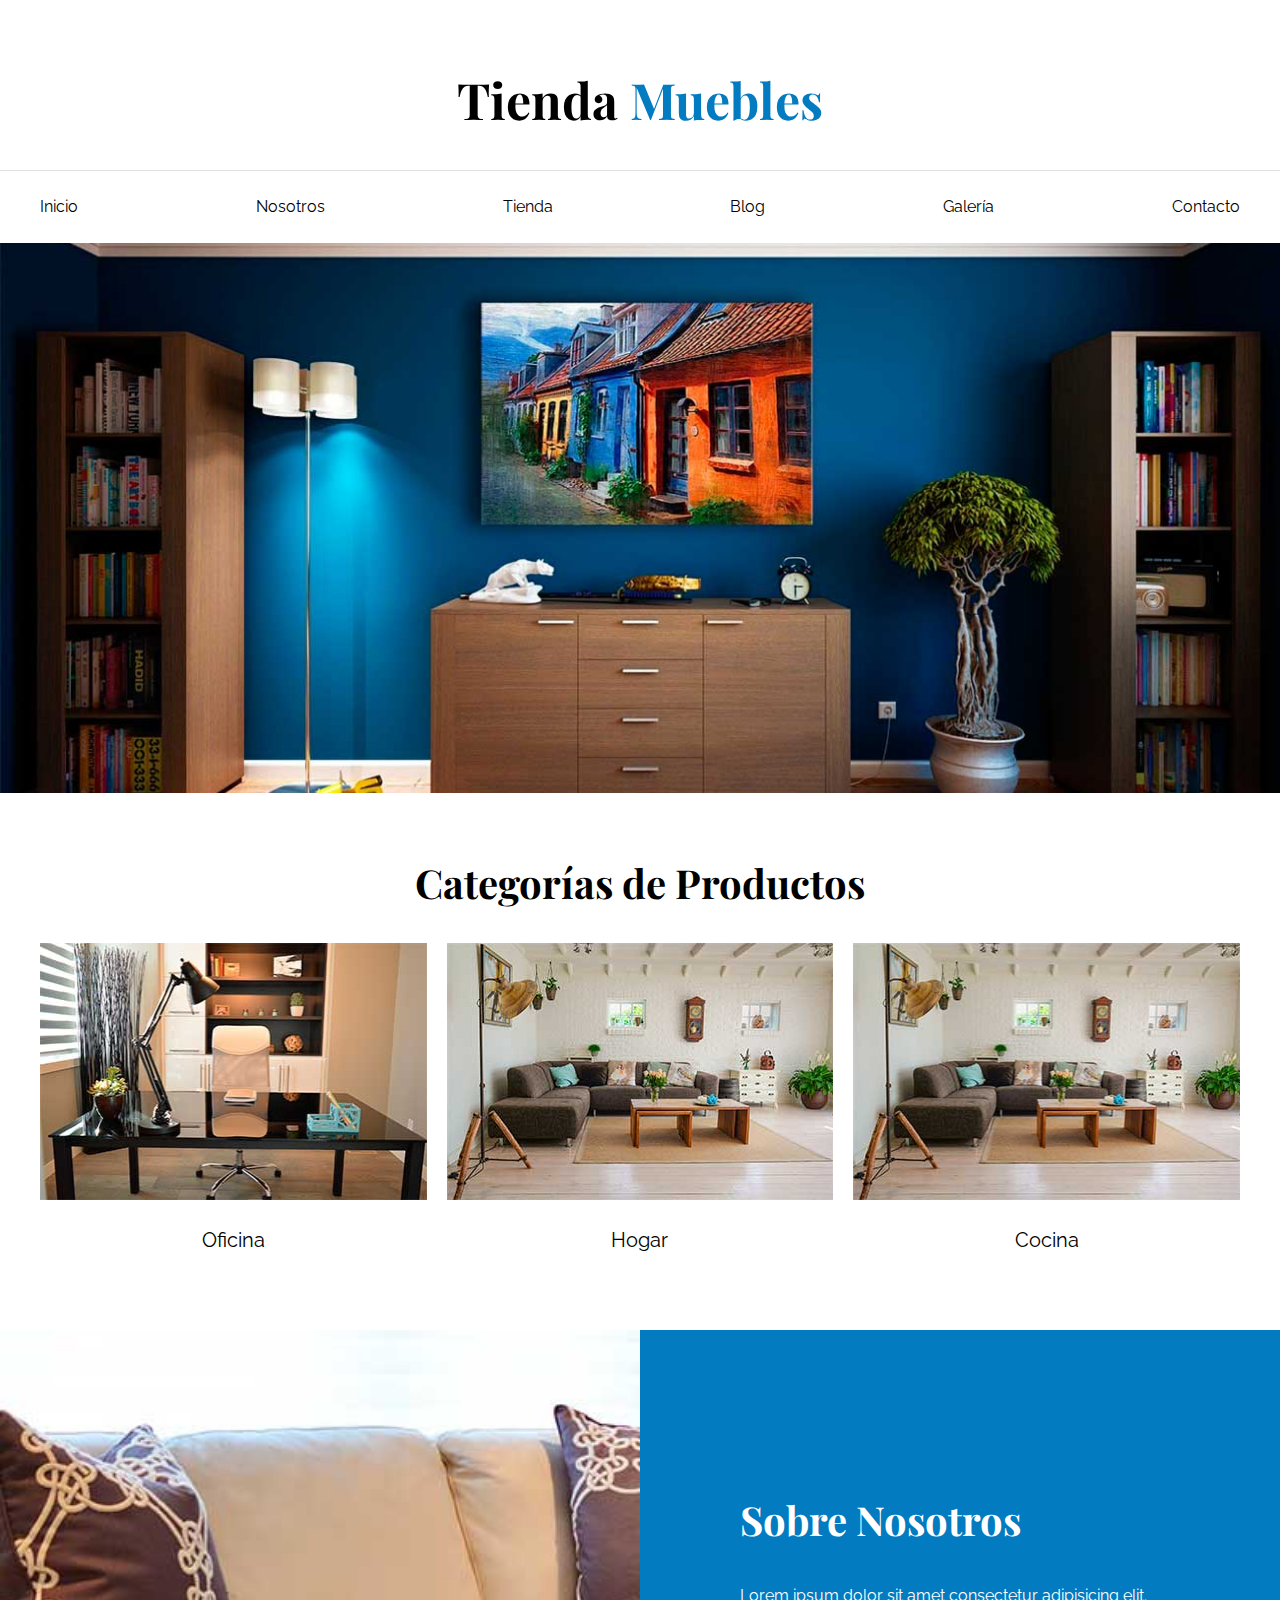
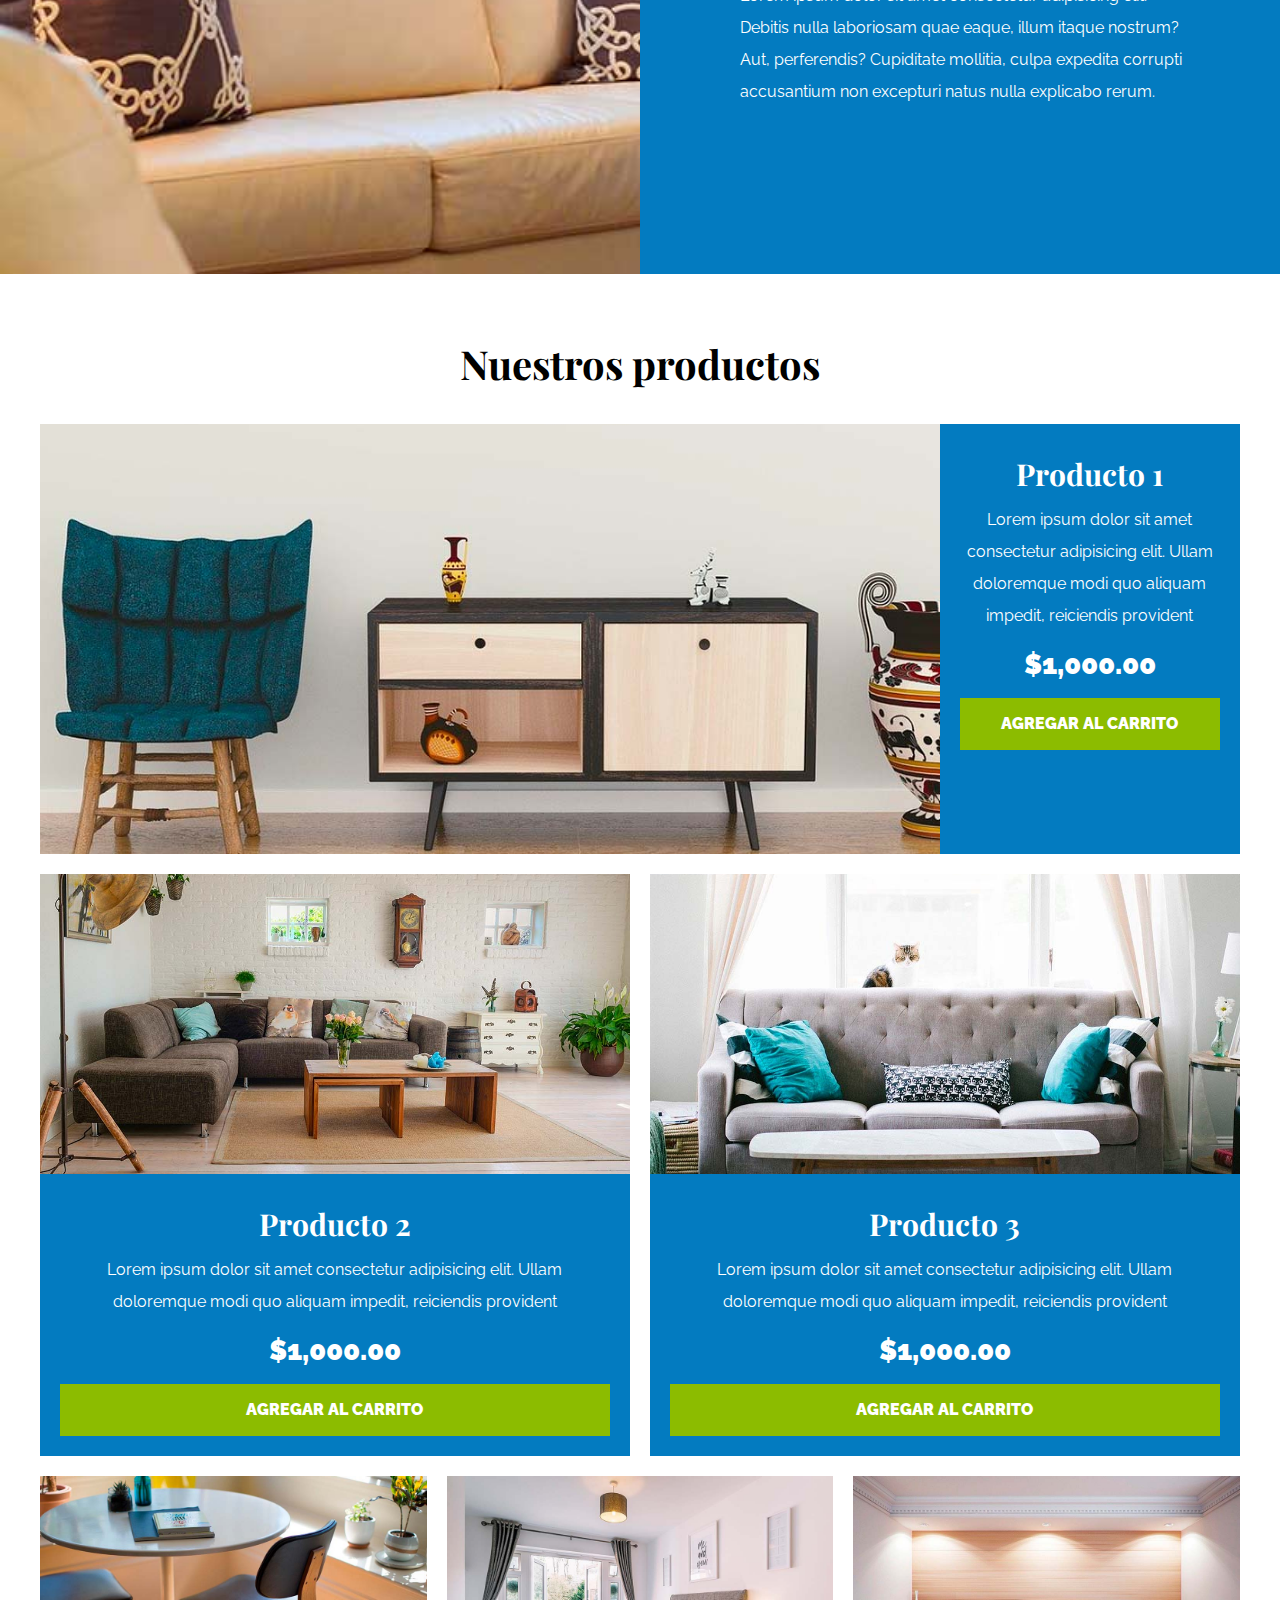
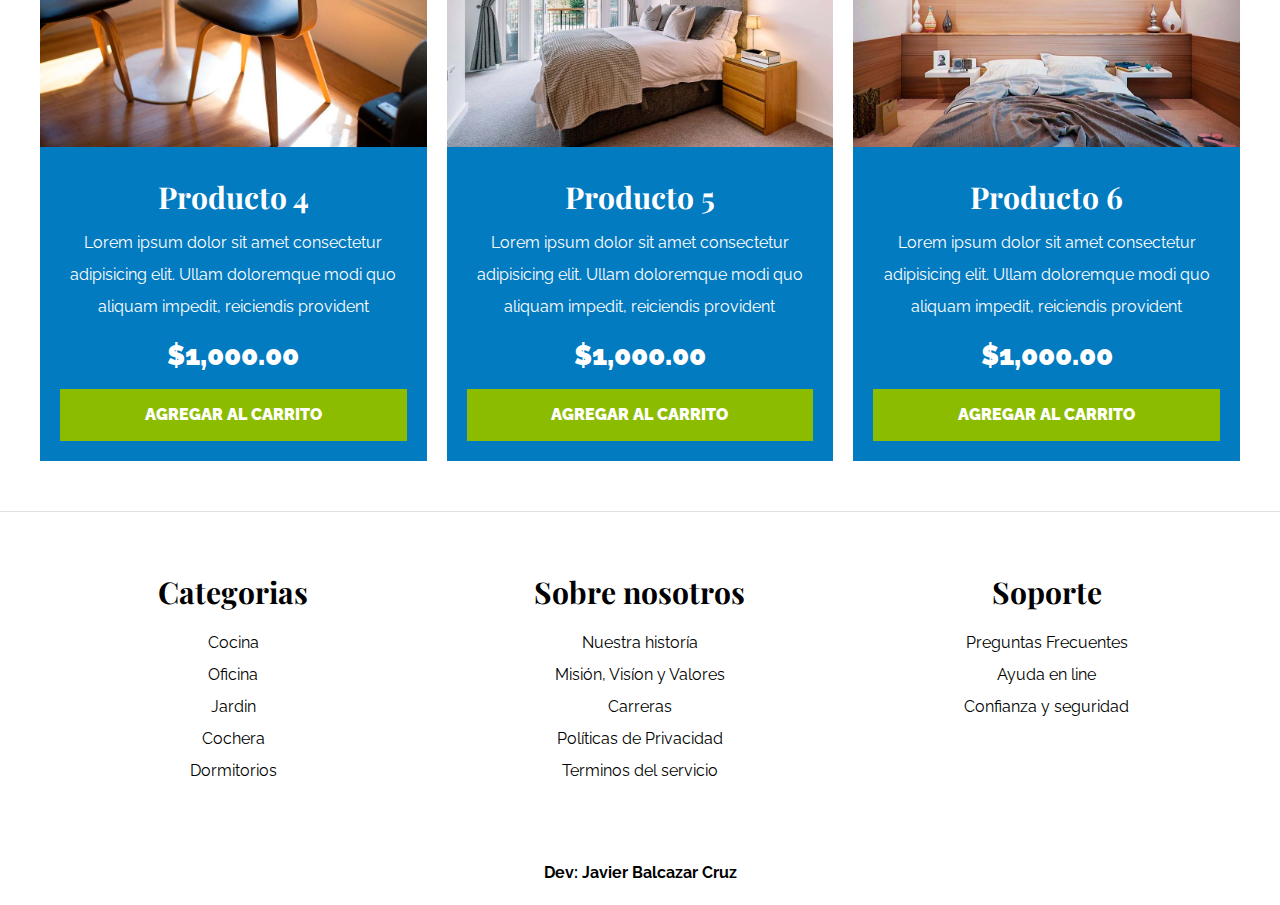
<file: index.html>
<!DOCTYPE html>
<html lang="en">
  <head>
    <meta charset="UTF-8" />
    <meta http-equiv="X-UA-Compatible" content="IE=edge" />
    <meta name="viewport" content="width=device-width, initial-scale=1.0" />
    <title>Tienda de muebles</title>
    <link rel="stylesheet" href="css/normalize.css" />
    <link rel="preconnect" href="https://fonts.googleapis.com">
    <link rel="preconnect" href="https://fonts.gstatic.com" crossorigin>
    <link href="https://fonts.googleapis.com/css2?family=Playfair+Display:wght@700&family=Raleway:wght@400;700;900&display=swap" rel="stylesheet">
    <link rel="stylesheet" href="css/app.css" />
  </head>
  <body>
    <header>
      <h1 class="nombre-sitio">Tienda <span>Muebles</span></h1>
    </header>
    <div class="contenedor-navegacion">
      <nav class="nav-principal contenedor">
        <a href="index.html">Inicio</a>
        <a href="nosotros.html">Nosotros</a>
        <a href="tienda.html">Tienda</a>
        <a href="blog.html">Blog</a>
        <a href="galeria.html">Galería</a>
        <a href="contacto.html">Contacto</a>
      </nav>
    </div>

    <div class="hero"></div>

    <section class="contenedor categorias">
      <h2>Categorías de<span> Productos</span></h2>
      <div class="listado-categorias">
        <div class="categoria">
          <img src="img/categoria1.jpg" alt="Imagen Oficina" />
          <a href="#">Oficina</a>
        </div>
        <div class="categoria">
          <img src="img/categoria2.jpg" alt="Imagen Hogar" />
          <a href="#">Hogar</a>
        </div>
        <div class="categoria">
          <img src="img/categoria2.jpg" alt="Imagen Cocina" />
          <a href="#">Cocina</a>
        </div>
      </div>
    </section>

    <section class="sobre-nosotros">
      <div class="contenedor sobre-nosotros-grid">
        <div class="texto-nosotros">
          <h2>Sobre Nosotros</h2>
          <p>
            Lorem ipsum dolor sit amet consectetur adipisicing elit. Debitis nulla
            laboriosam quae eaque, illum itaque nostrum? Aut, perferendis?
            Cupiditate mollitia, culpa expedita corrupti accusantium non excepturi
            natus nulla explicabo rerum.
          </p>
        </div>
        
      </div>
    </section>

    <main class="contenido-principal contenedor">
      <h2 class="text-center">Nuestros productos</h2>
      <div class="listado-productos">
        <div class="producto">
          <img src="img/producto1.jpg" alt="producto 1" />
          <div class="texto-producto">
            <h3>Producto 1</h3>
            <p>
              Lorem ipsum dolor sit amet consectetur adipisicing elit. Ullam
              doloremque modi quo aliquam impedit, reiciendis provident
            </p>
            <p class="precio">$1,000.00</p>
            <a class="btn" href="#">Agregar al carrito</a>
          </div>
        </div>

        <div class="producto">
            <img src="img/producto2.jpg" alt="producto 1" />
            <div class="texto-producto"> 
              <h3>Producto 2</h3>
              <p>
                Lorem ipsum dolor sit amet consectetur adipisicing elit. Ullam
                doloremque modi quo aliquam impedit, reiciendis provident
              </p>
              <p class="precio">$1,000.00</p>
              <a class="btn" href="#">Agregar al carrito</a>
            </div>
        </div>
        
        <div class="producto">
            <img src="img/producto3.jpg" alt="producto 1" />
            <div class="texto-producto">
              <h3>Producto 3</h3>
              <p>
                Lorem ipsum dolor sit amet consectetur adipisicing elit. Ullam
                doloremque modi quo aliquam impedit, reiciendis provident
              </p>
              <p class="precio">$1,000.00</p>
              <a class="btn" href="#">Agregar al carrito</a>
            </div>
        </div>
   
        <div class="producto">
          <img src="img/producto4.jpg" alt="producto 1" />
          <div class="texto-producto">
            <h3>Producto 4</h3>
            <p>
              Lorem ipsum dolor sit amet consectetur adipisicing elit. Ullam
              doloremque modi quo aliquam impedit, reiciendis provident
            </p>
            <p class="precio">$1,000.00</p>
            <a class="btn" href="#">Agregar al carrito</a>
          </div>
        </div>

         <div class="producto">
          <img src="img/producto5.jpg" alt="producto 1" />
          <div class="texto-producto">
            <h3>Producto 5</h3>
            <p>
              Lorem ipsum dolor sit amet consectetur adipisicing elit. Ullam
              doloremque modi quo aliquam impedit, reiciendis provident
            </p>
            <p class="precio">$1,000.00</p>
            <a class="btn" href="#">Agregar al carrito</a>
          </div>
        </div>

        <div class="producto">
          <img src="img/producto6.jpg" alt="producto 1" />
          <div class="texto-producto">
            <h3>Producto 6</h3>
            <p>
              Lorem ipsum dolor sit amet consectetur adipisicing elit. Ullam
              doloremque modi quo aliquam impedit, reiciendis provident
            </p>
            <p class="precio">$1,000.00</p>
            <a class="btn" href="#">Agregar al carrito</a>
          </div>
        </div>
      </div>
    </main>

    <footer class="site-footer">
      <div class="grid-footer contenedor">

        <div>
          <h3>Categorias</h3>
          <nav class="footer-menu">
            <a href="">Cocina</a>
            <a href="">Oficina</a>
            <a href="">Jardin</a>
            <a href="">Cochera</a>
            <a href="">Dormitorios</a>
          </nav>
        </div>
        <div>
          <h3>Sobre nosotros</h3>
          <nav class="footer-menu">
            <a href="">Nuestra historía</a>
            <a href="">Misión, Visíon y Valores</a>
            <a href="">Carreras</a>
            <a href="">Políticas de Privacidad</a>
            <a href="">Terminos del servicio</a>
          </nav>
        </div>
        <div>
          <h3>Soporte</h3>
          <nav class="footer-menu">
            <a href="">Preguntas Frecuentes</a>
            <a href="">Ayuda en line</a>
            <a href="">Confianza y seguridad</a>
          </nav>
        </div>
      </div>
      <p class="reserv"> Dev: Javier Balcazar Cruz</p>
    </footer>
  </body>
</html>
</file>
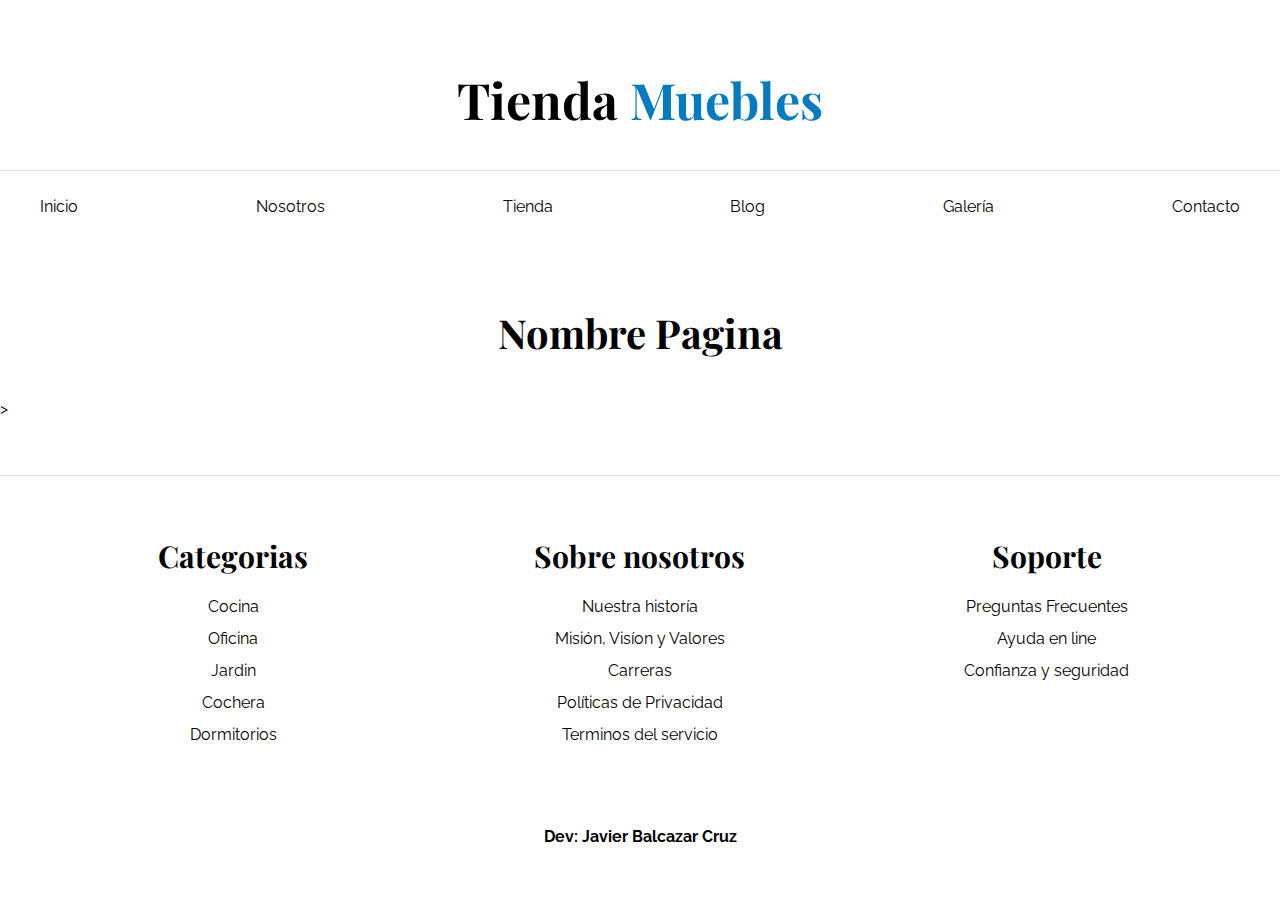
<file: base.html>
<!DOCTYPE html>
<html lang="en">
  <head>
    <meta charset="UTF-8" />
    <meta http-equiv="X-UA-Compatible" content="IE=edge" />
    <meta name="viewport" content="width=device-width, initial-scale=1.0" />
    <title>Tienda de muebles</title>
    <link rel="stylesheet" href="css/normalize.css" />
    <link rel="preconnect" href="https://fonts.googleapis.com">
    <link rel="preconnect" href="https://fonts.gstatic.com" crossorigin>
    <link href="https://fonts.googleapis.com/css2?family=Playfair+Display:wght@700&family=Raleway:wght@400;700;900&display=swap" rel="stylesheet">
    <link rel="stylesheet" href="css/app.css" />
  </head>
  <body>
    <header>
      <h1 class="nombre-sitio">Tienda <span>Muebles</span></h1>
    </header>
    <div class="contenedor-navegacion">
      <nav class="nav-principal contenedor">
        <a href="index.html">Inicio</a>
        <a href="nosotros.html">Nosotros</a>
        <a href="tienda.html">Tienda</a>
        <a href="blog.html">Blog</a>
        <a href="galeria.html">Galería</a>
        <a href="contacto.html">Contacto</a>
      </nav>
    </div>


    <main class="contenido-principal contenedor">
      <h2 class="text-center">Nombre Pagina</h2>
    
    </main>>

    <footer class="site-footer">
      <div class="grid-footer contenedor">

        <div>
          <h3>Categorias</h3>
          <nav class="footer-menu">
            <a href="">Cocina</a>
            <a href="">Oficina</a>
            <a href="">Jardin</a>
            <a href="">Cochera</a>
            <a href="">Dormitorios</a>
          </nav>
        </div>
        <div>
          <h3>Sobre nosotros</h3>
          <nav class="footer-menu">
            <a href="">Nuestra historía</a>
            <a href="">Misión, Visíon y Valores</a>
            <a href="">Carreras</a>
            <a href="">Políticas de Privacidad</a>
            <a href="">Terminos del servicio</a>
          </nav>
        </div>
        <div>
          <h3>Soporte</h3>
          <nav class="footer-menu">
            <a href="">Preguntas Frecuentes</a>
            <a href="">Ayuda en line</a>
            <a href="">Confianza y seguridad</a>
          </nav>
        </div>
      </div>
      <p class="reserv"> Dev: Javier Balcazar Cruz</p>
    </footer>
  </body>
</html>
</file>
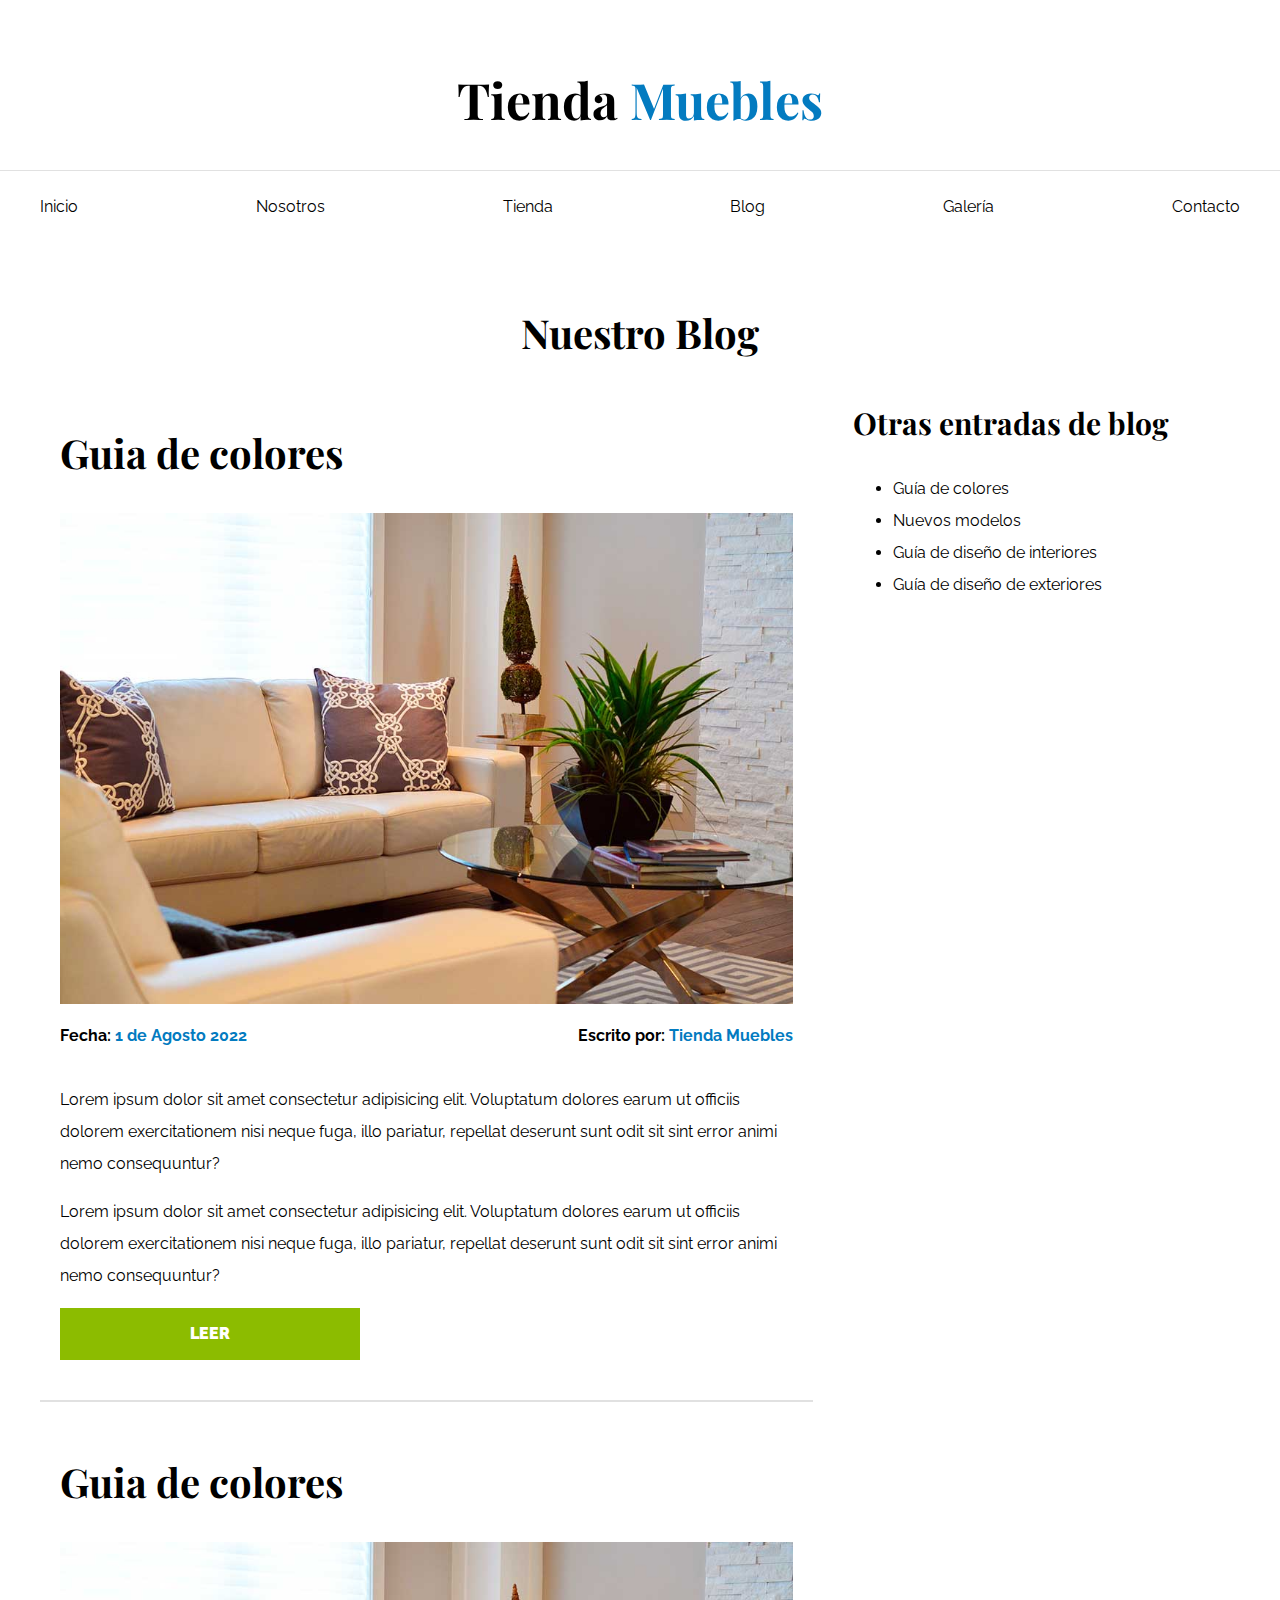
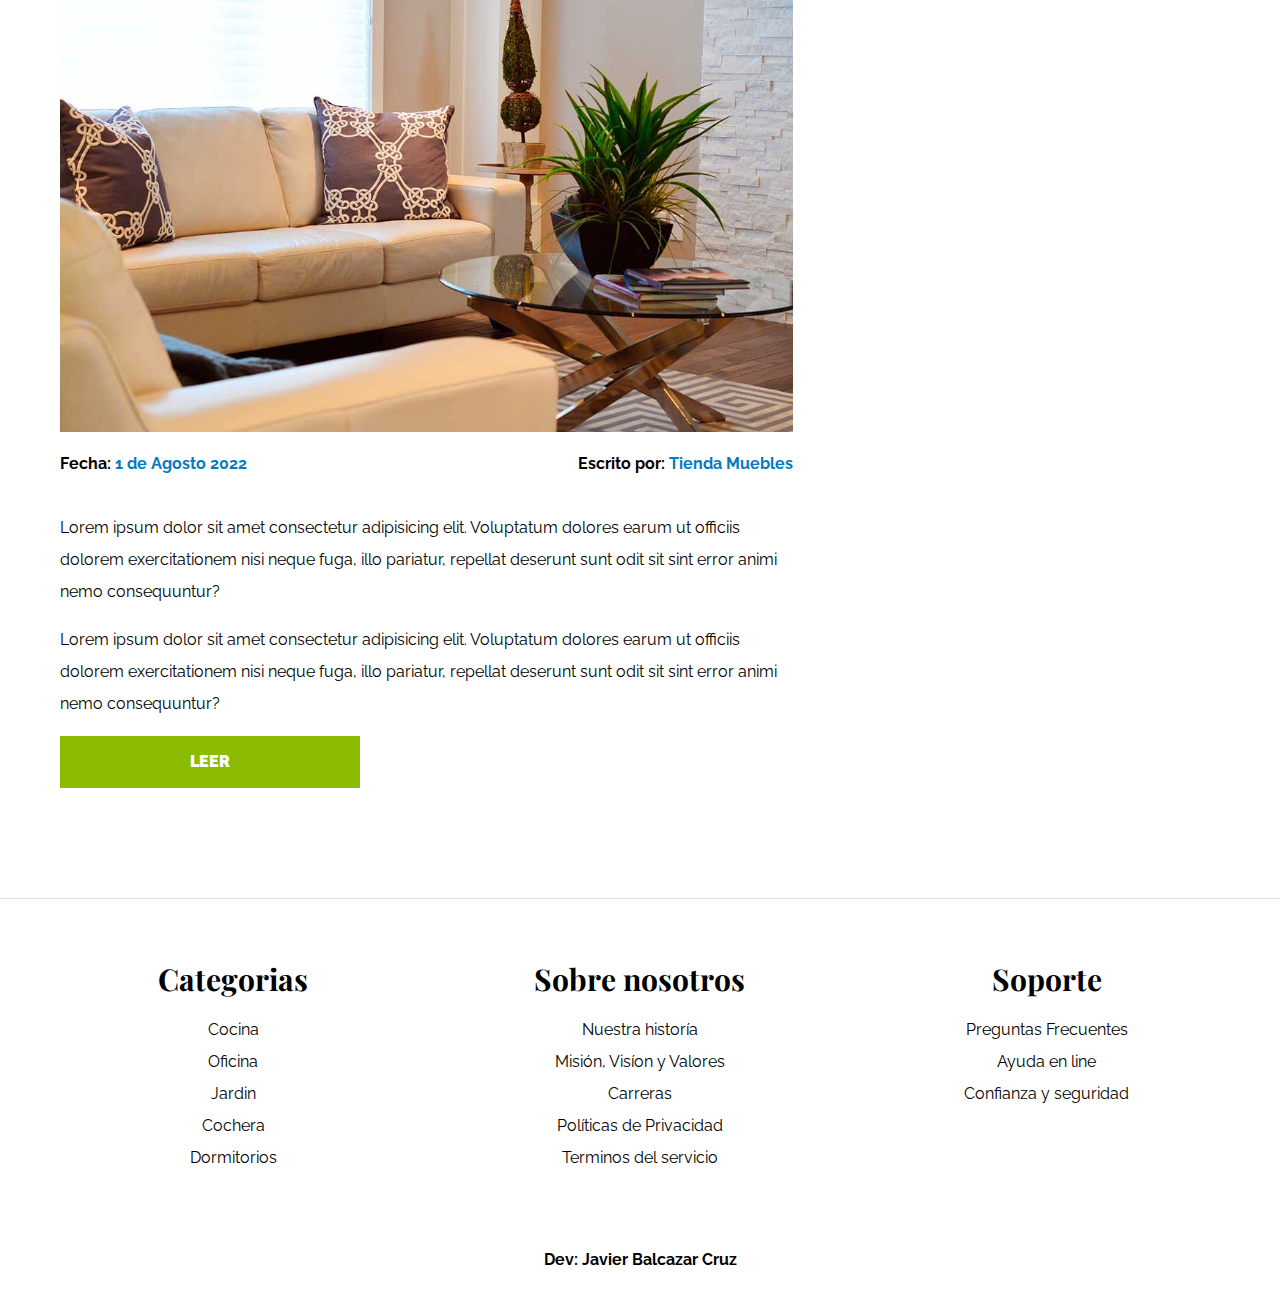
<file: blog.html>
<!DOCTYPE html>
<html lang="en">
  <head>
    <meta charset="UTF-8" />
    <meta http-equiv="X-UA-Compatible" content="IE=edge" />
    <meta name="viewport" content="width=device-width, initial-scale=1.0" />
    <title>Blog</title>
    <link rel="stylesheet" href="css/normalize.css" />
    <link rel="preconnect" href="https://fonts.googleapis.com">
    <link rel="preconnect" href="https://fonts.gstatic.com" crossorigin>
    <link href="https://fonts.googleapis.com/css2?family=Playfair+Display:wght@700&family=Raleway:wght@400;700;900&display=swap" rel="stylesheet">
    <link rel="stylesheet" href="css/app.css" />
  </head>
  <body>
    <header>
      <h1 class="nombre-sitio">Tienda <span>Muebles</span></h1>
    </header>
    <div class="contenedor-navegacion">
      <nav class="nav-principal contenedor">
        <a href="index.html">Inicio</a>
        <a href="nosotros.html">Nosotros</a>
        <a href="tienda.html">Tienda</a>
        <a href="blog.html">Blog</a>
        <a href="galeria.html">Galería</a>
        <a href="contacto.html">Contacto</a>
      </nav>
    </div>
    <main class="contenido-principal contenedor">
      <h2 class="text-center">Nuestro Blog</h2>
      <section class="contenedor-blog">
        <div class="blog">
            <article class="entrada">
                <header>
                    <h2> Guia de colores</h2>
                    <div class="imagen">
                        <img src="img/nosotros.jpg" alt="blog">
                    </div>
                    <div class="entrada-meta">
                        <p> Fecha:<span class=""> 1 de Agosto 2022</span></p>
                        <p> Escrito por:<span class=""> Tienda Muebles</span></p>
                    </div>
                    <div class="entrada-blog">
                        <p>Lorem ipsum dolor sit amet consectetur adipisicing elit. Voluptatum dolores earum ut officiis dolorem exercitationem nisi neque fuga, illo pariatur, repellat deserunt sunt odit sit sint error animi nemo consequuntur?</p>
                        <p>Lorem ipsum dolor sit amet consectetur adipisicing elit. Voluptatum dolores earum ut officiis dolorem exercitationem nisi neque fuga, illo pariatur, repellat deserunt sunt odit sit sint error animi nemo consequuntur?</p>
                   
                    </div>
                </header>
                <a href="entrada.html" class="btn max-width-30">Leer</a>
            </article>
            <article class="entrada">
                <header>
                    <h2> Guia de colores</h2>
                    <div class="imagen">
                        <img src="img/nosotros.jpg" alt="blog">
                    </div>
                    <div class="entrada-meta">
                        <p> Fecha:<span class=""> 1 de Agosto 2022</span></p>
                        <p> Escrito por:<span class=""> Tienda Muebles</span></p>
                    </div>
                    <div class="entrada-blog">
                        <p>Lorem ipsum dolor sit amet consectetur adipisicing elit. Voluptatum dolores earum ut officiis dolorem exercitationem nisi neque fuga, illo pariatur, repellat deserunt sunt odit sit sint error animi nemo consequuntur?</p>
                        <p>Lorem ipsum dolor sit amet consectetur adipisicing elit. Voluptatum dolores earum ut officiis dolorem exercitationem nisi neque fuga, illo pariatur, repellat deserunt sunt odit sit sint error animi nemo consequuntur?</p>
                   
                    </div>
                </header>
                <a href="entrada.html" class="btn max-width-30">Leer</a>
            </article>
        </div>
        <aside class="">
            <h3>Otras entradas de blog </h3>
            <ul>
              <li>
                <a href="entrada.html">Guía de colores</a>
              </li>
              <li>
                <a href="entrada.html">Nuevos modelos</a>
              </li>
              <li>
                <a href="entrada.html">Guía de diseño de interiores</a>
              </li>
              <li>
                <a href="entrada.html">Guía de diseño de exteriores</a>
              </li>
            </ul>
        </aside>
      </section>
    
    </main>

    <footer class="site-footer">
      <div class="grid-footer contenedor">

        <div>
          <h3>Categorias</h3>
          <nav class="footer-menu">
            <a href="">Cocina</a>
            <a href="">Oficina</a>
            <a href="">Jardin</a>
            <a href="">Cochera</a>
            <a href="">Dormitorios</a>
          </nav>
        </div>
        <div>
          <h3>Sobre nosotros</h3>
          <nav class="footer-menu">
            <a href="">Nuestra historía</a>
            <a href="">Misión, Visíon y Valores</a>
            <a href="">Carreras</a>
            <a href="">Políticas de Privacidad</a>
            <a href="">Terminos del servicio</a>
          </nav>
        </div>
        <div>
          <h3>Soporte</h3>
          <nav class="footer-menu">
            <a href="">Preguntas Frecuentes</a>
            <a href="">Ayuda en line</a>
            <a href="">Confianza y seguridad</a>
          </nav>
        </div>
      </div>
      <p class="reserv"> Dev: Javier Balcazar Cruz</p>
    </footer>
  </body>
</html>
</file>
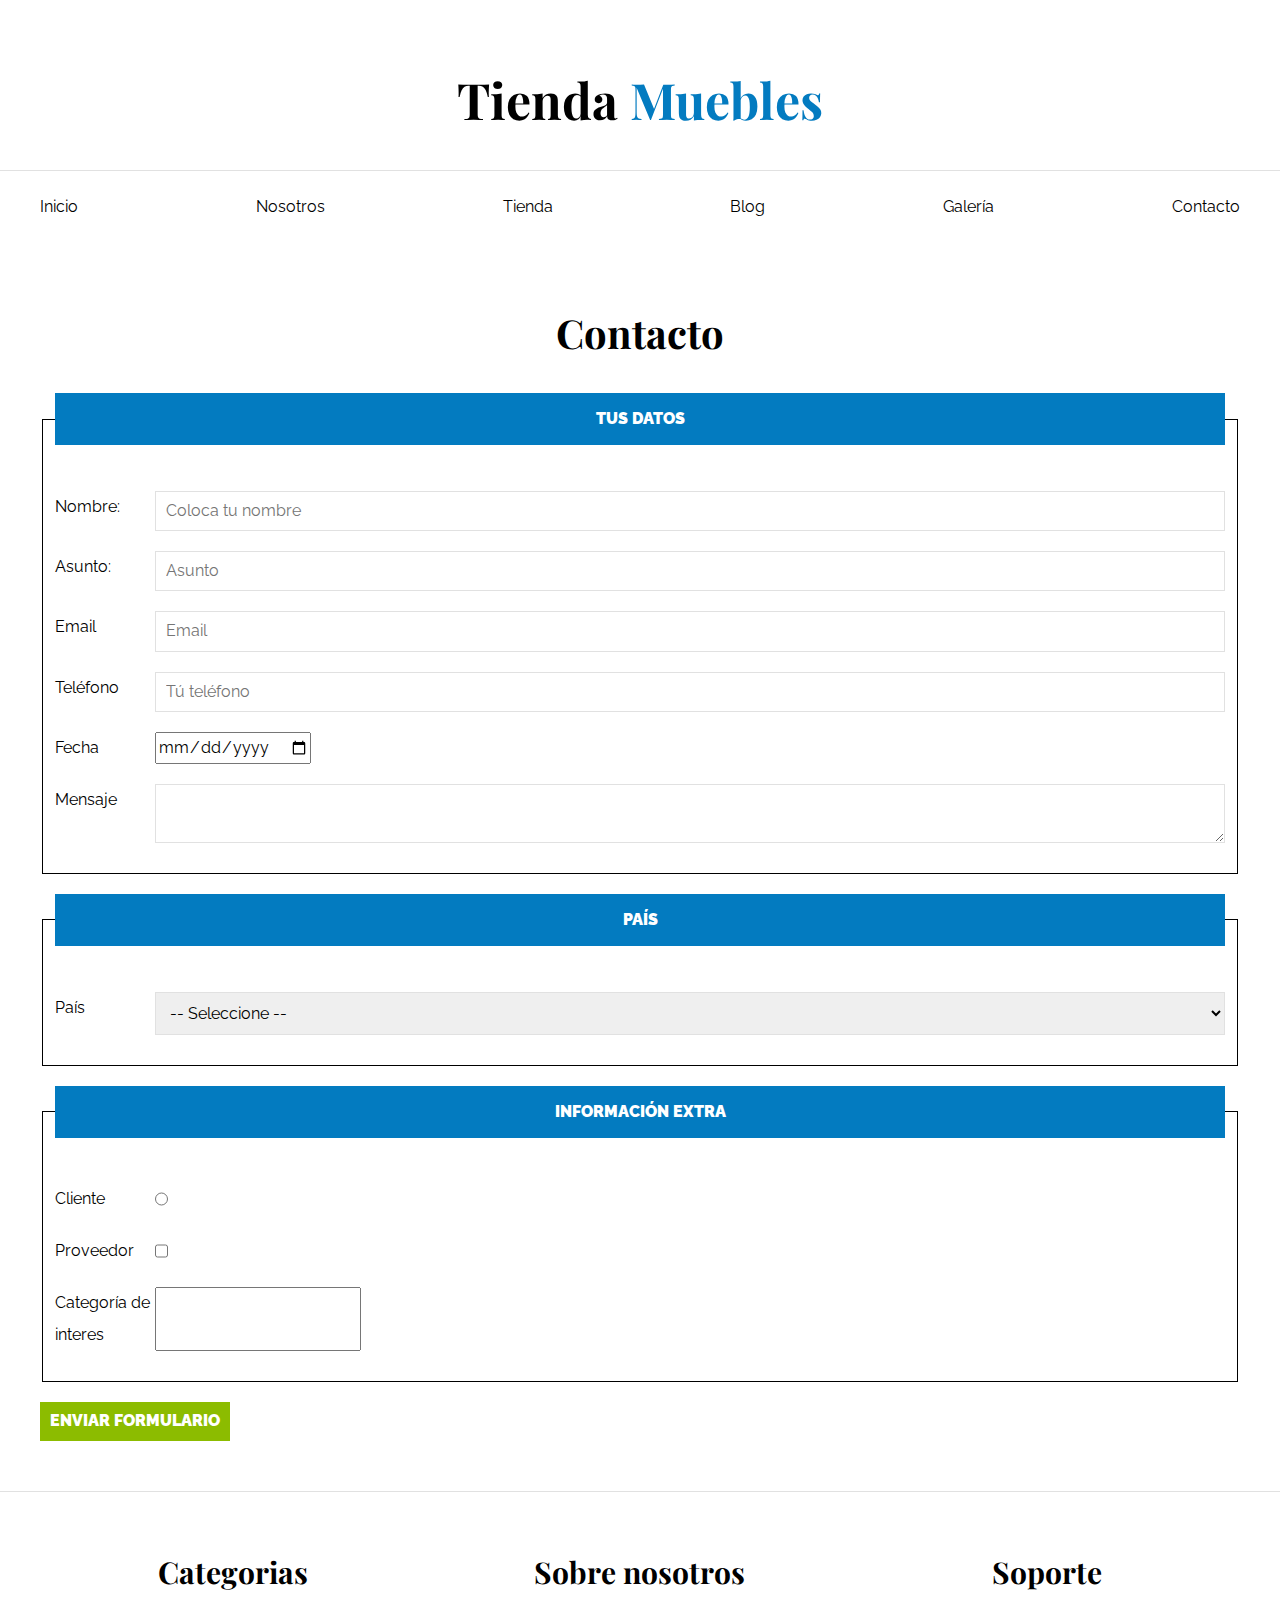
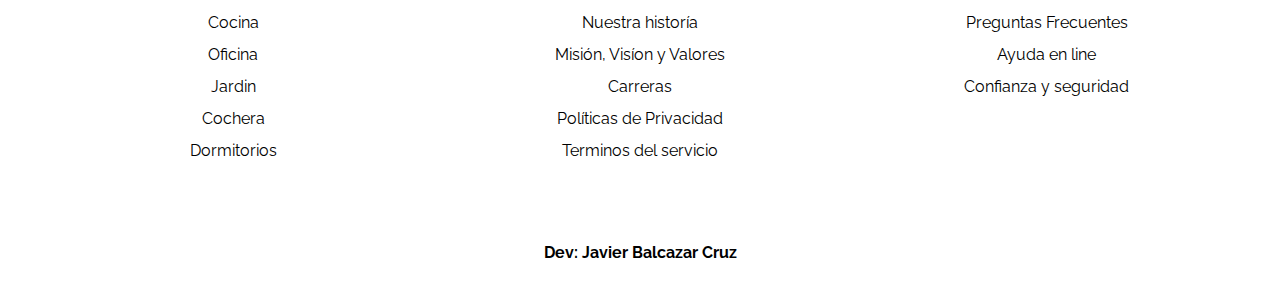
<file: contacto.html>
<!DOCTYPE html>
<html lang="en">
  <head>
    <meta charset="UTF-8" />
    <meta http-equiv="X-UA-Compatible" content="IE=edge" />
    <meta name="viewport" content="width=device-width, initial-scale=1.0" />
    <title>Tienda de muebles</title>
    <link rel="stylesheet" href="css/normalize.css" />
    <link rel="preconnect" href="https://fonts.googleapis.com">
    <link rel="preconnect" href="https://fonts.gstatic.com" crossorigin>
    <link href="https://fonts.googleapis.com/css2?family=Playfair+Display:wght@700&family=Raleway:wght@400;700;900&display=swap" rel="stylesheet">
    <link rel="stylesheet" href="css/app.css" />
  </head>
  <body>
    <header>
      <h1 class="nombre-sitio">Tienda <span>Muebles</span></h1>
    </header>
    <div class="contenedor-navegacion">
      <nav class="nav-principal contenedor">
        <a href="index.html">Inicio</a>
        <a href="nosotros.html">Nosotros</a>
        <a href="tienda.html">Tienda</a>
        <a href="blog.html">Blog</a>
        <a href="galeria.html">Galería</a>
        <a href="contacto.html">Contacto</a>
      </nav>
    </div>


    <main class="contenido-principal contenedor">
      <h2 class="text-center">Contacto</h2>
      <form class="formulario">
        <fieldset>
            <legend>Tus datos</legend>
            <div class="campo">
                <label for="nombre">Nombre:</label>
                <input id="nombre" type="text" placeholder="Coloca tu nombre" required>
            </div>
            <div class="campo">
                <label for="asunto">Asunto:</label> 
                <input  id="asunto" type="text" placeholder="Asunto">
    
            </div>
            <div class="campo">
                <label for="email">Email</label>
                <input id="email" type="email" placeholder="Email" >
            </div>
            <div class="campo">
                <label for="tel">Teléfono</label>
                <input id="tel" type="tel" placeholder="Tú teléfono">
            </div>  
            <div class="campo">
                <label for="date">Fecha</label>
                <input id="date" type="date" placeholder="Tú teléfono">
            </div>  
            <div class="campo">
                <label for="msg">Mensaje</label>
             <textarea rows="2" cols="20" ></textarea>
            </div>  

        
        </fieldset>
    <fieldset>
        <legend>País</legend>
        <div class="campo">
            <label for="country">País</label>
            <select id="country">
                <option seleted>-- Seleccione --</option>
                <option value="MX">México</option>
                <option value="EUA">Estados Unidos</option>
                <option value="CAN">Canada</option>
                <option value="BRA">Brasil</option>
                
            </select>
        </div>  
    </fieldset>
    <fieldset>
        <legend>Información Extra</legend>
        <div class="campo">
            <label for="cliente">Cliente</label>
            <input id="cliente" type="radio" value="cliente">
        </div>
        <div class="campo">
            <label for="proveedor">Proveedor</label>
            <input id="proveedor" type="checkbox" value="proveedor">
        </div>
        <div class="campo">
            <label for="ctg-interes">Categoría de interes</label>
            <input list="ctg-interes" name="categorias">
            <datalist id="ctg-interes">
                <option value="Cocina">
                <option value="Exteriores">
                <option value="Salas">
                <option value="Oficina">    
            </datalist>
        </div>
    </fieldset>
    <input type="submit" class="btn" value="Enviar formulario">
    </form>
    
    </main>

    <footer class="site-footer">
      <div class="grid-footer contenedor">

        <div>
          <h3>Categorias</h3>
          <nav class="footer-menu">
            <a href="">Cocina</a>
            <a href="">Oficina</a>
            <a href="">Jardin</a>
            <a href="">Cochera</a>
            <a href="">Dormitorios</a>
          </nav>
        </div>
        <div>
          <h3>Sobre nosotros</h3>
          <nav class="footer-menu">
            <a href="">Nuestra historía</a>
            <a href="">Misión, Visíon y Valores</a>
            <a href="">Carreras</a>
            <a href="">Políticas de Privacidad</a>
            <a href="">Terminos del servicio</a>
          </nav>
        </div>
        <div>
          <h3>Soporte</h3>
          <nav class="footer-menu">
            <a href="">Preguntas Frecuentes</a>
            <a href="">Ayuda en line</a>
            <a href="">Confianza y seguridad</a>
          </nav>
        </div>
      </div>
      <p class="reserv"> Dev: Javier Balcazar Cruz</p>
    </footer>
  </body>
</html>
</file>
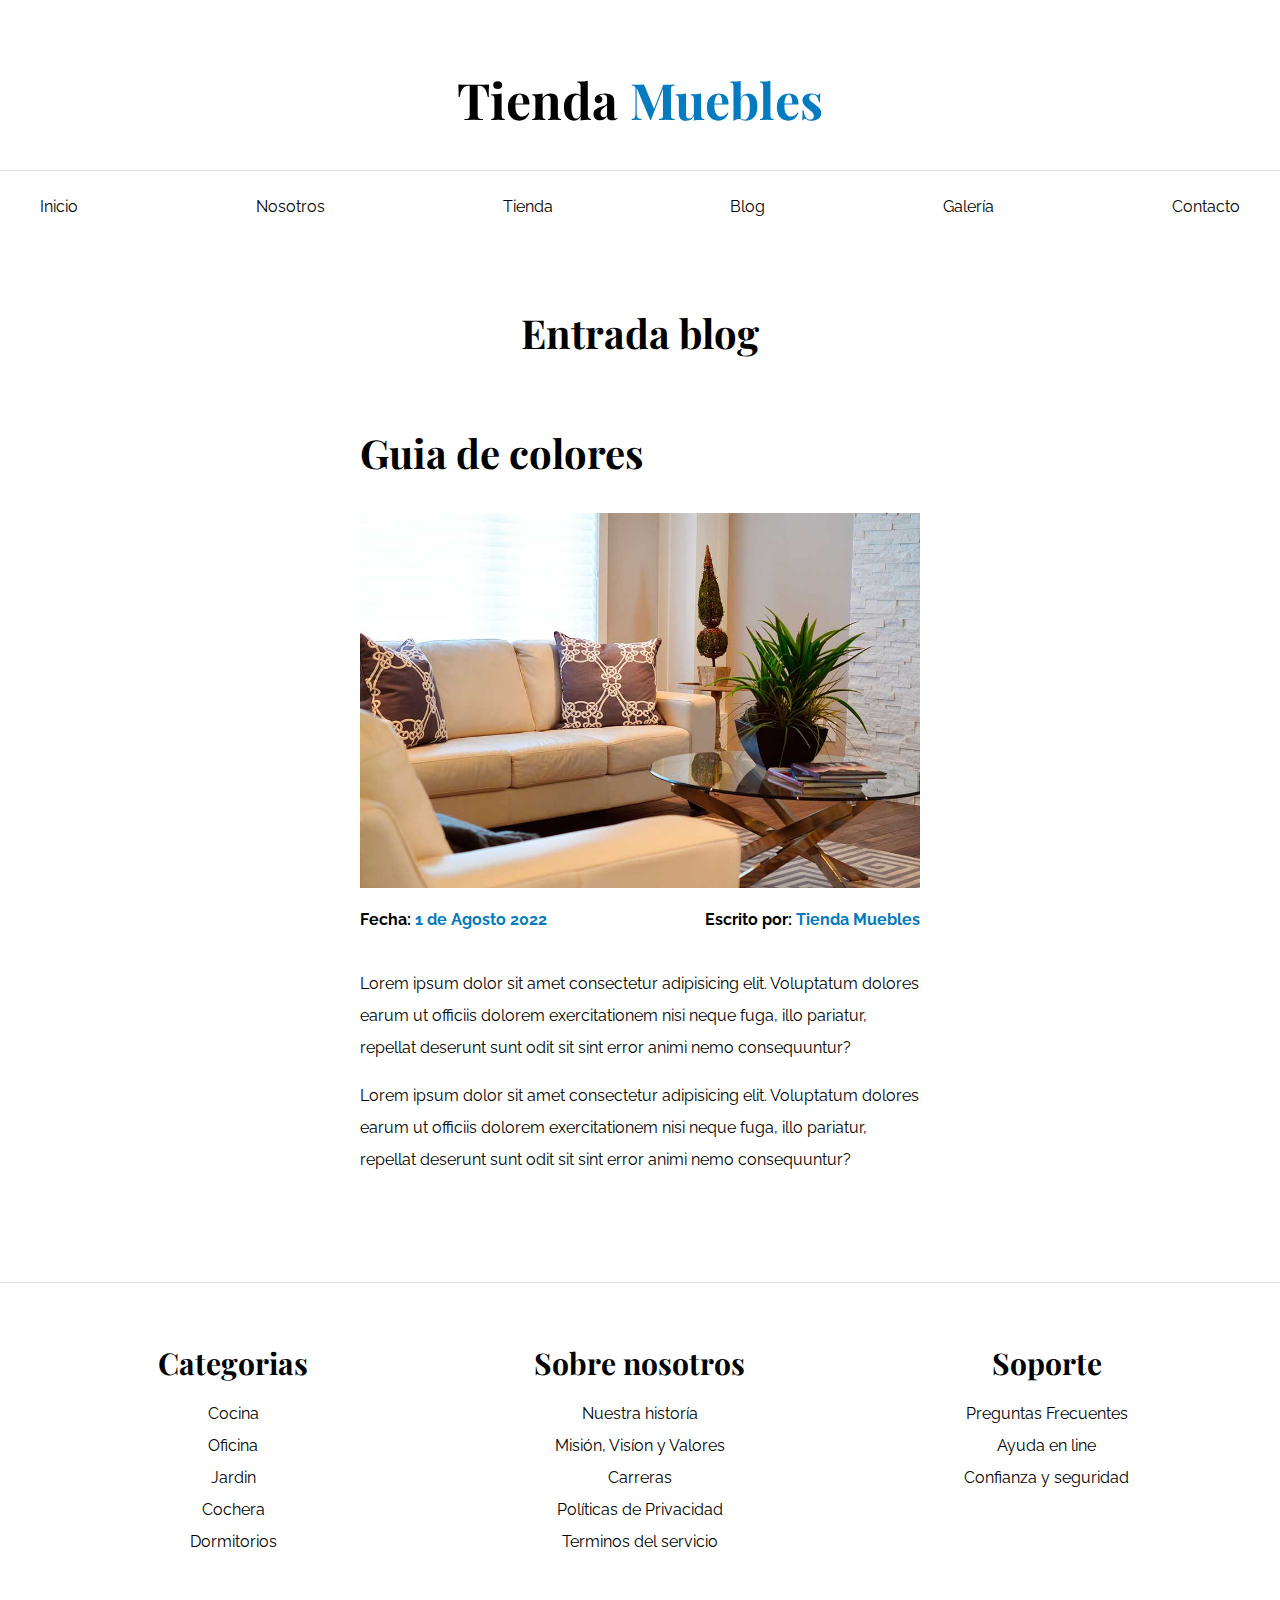
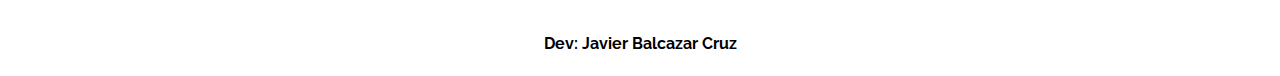
<file: entrada.html>
<!DOCTYPE html>
<html lang="en">
  <head>
    <meta charset="UTF-8" />
    <meta http-equiv="X-UA-Compatible" content="IE=edge" />
    <meta name="viewport" content="width=device-width, initial-scale=1.0" />
    <title>Tienda de muebles</title>
    <link rel="stylesheet" href="css/normalize.css" />
    <link rel="preconnect" href="https://fonts.googleapis.com">
    <link rel="preconnect" href="https://fonts.gstatic.com" crossorigin>
    <link href="https://fonts.googleapis.com/css2?family=Playfair+Display:wght@700&family=Raleway:wght@400;700;900&display=swap" rel="stylesheet">
    <link rel="stylesheet" href="css/app.css" />
  </head>
  <body>
    <header>
      <h1 class="nombre-sitio">Tienda <span>Muebles</span></h1>
    </header>
    <div class="contenedor-navegacion">
      <nav class="nav-principal contenedor">
        <a href="index.html">Inicio</a>
        <a href="nosotros.html">Nosotros</a>
        <a href="tienda.html">Tienda</a>
        <a href="blog.html">Blog</a>
        <a href="galeria.html">Galería</a>
        <a href="contacto.html">Contacto</a>
      </nav>
    </div>


    <main class="contenido-principal contenedor">
      <h2 class="text-center">Entrada blog</h2>
      <article class="entrada contenido-entrada-blog">
        <header>
            <h2> Guia de colores</h2>
            <div class="imagen">
                <img src="img/nosotros.jpg" alt="blog">
            </div>
            <div class="entrada-meta">
                <p> Fecha:<span class=""> 1 de Agosto 2022</span></p>
                <p> Escrito por:<span class=""> Tienda Muebles</span></p>
            </div>
            <div class="entrada-blog">
                <p>Lorem ipsum dolor sit amet consectetur adipisicing elit. Voluptatum dolores earum ut officiis dolorem exercitationem nisi neque fuga, illo pariatur, repellat deserunt sunt odit sit sint error animi nemo consequuntur?</p>
                <p>Lorem ipsum dolor sit amet consectetur adipisicing elit. Voluptatum dolores earum ut officiis dolorem exercitationem nisi neque fuga, illo pariatur, repellat deserunt sunt odit sit sint error animi nemo consequuntur?</p>
           
            </div>
        </header>
    </article>
    </main>

    <footer class="site-footer">
      <div class="grid-footer contenedor">

        <div>
          <h3>Categorias</h3>
          <nav class="footer-menu">
            <a href="">Cocina</a>
            <a href="">Oficina</a>
            <a href="">Jardin</a>
            <a href="">Cochera</a>
            <a href="">Dormitorios</a>
          </nav>
        </div>
        <div>
          <h3>Sobre nosotros</h3>
          <nav class="footer-menu">
            <a href="">Nuestra historía</a>
            <a href="">Misión, Visíon y Valores</a>
            <a href="">Carreras</a>
            <a href="">Políticas de Privacidad</a>
            <a href="">Terminos del servicio</a>
          </nav>
        </div>
        <div>
          <h3>Soporte</h3>
          <nav class="footer-menu">
            <a href="">Preguntas Frecuentes</a>
            <a href="">Ayuda en line</a>
            <a href="">Confianza y seguridad</a>
          </nav>
        </div>
      </div>
      <p class="reserv"> Dev: Javier Balcazar Cruz</p>
    </footer>
  </body>
</html>
</file>
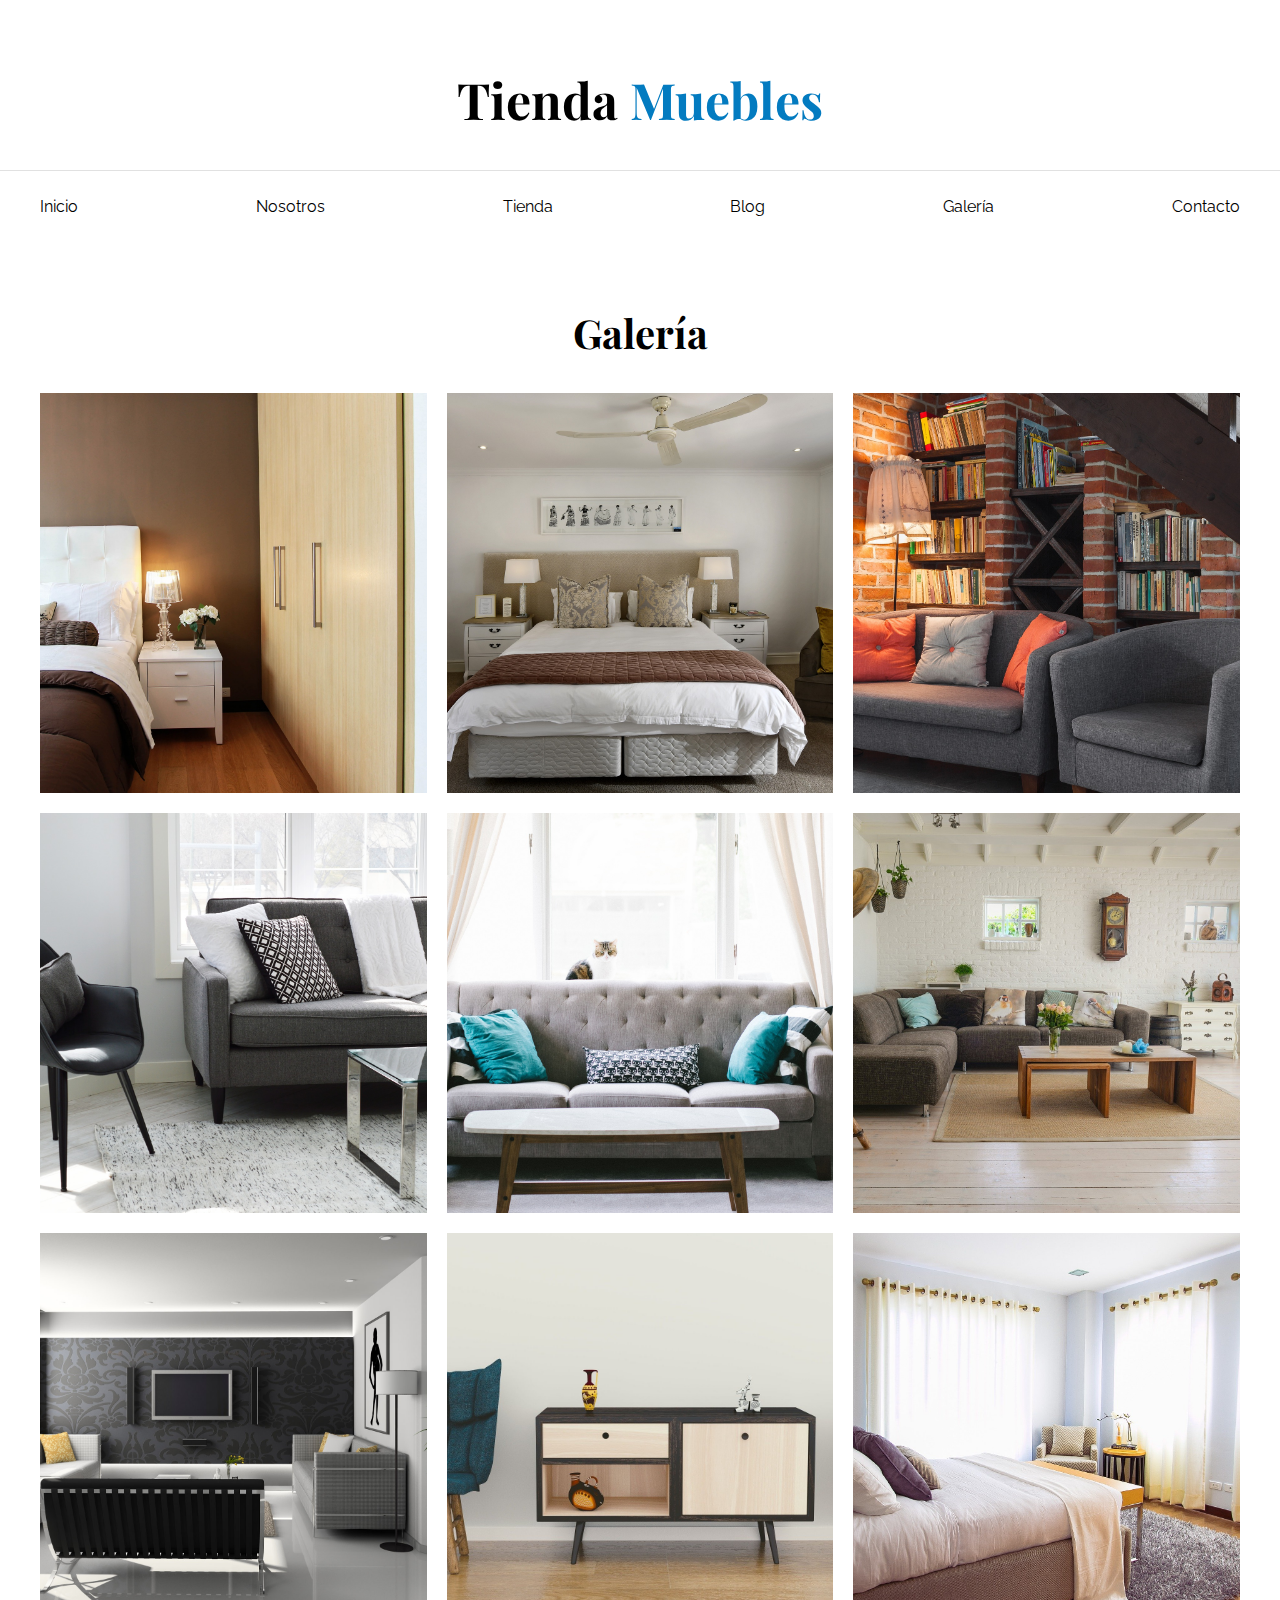
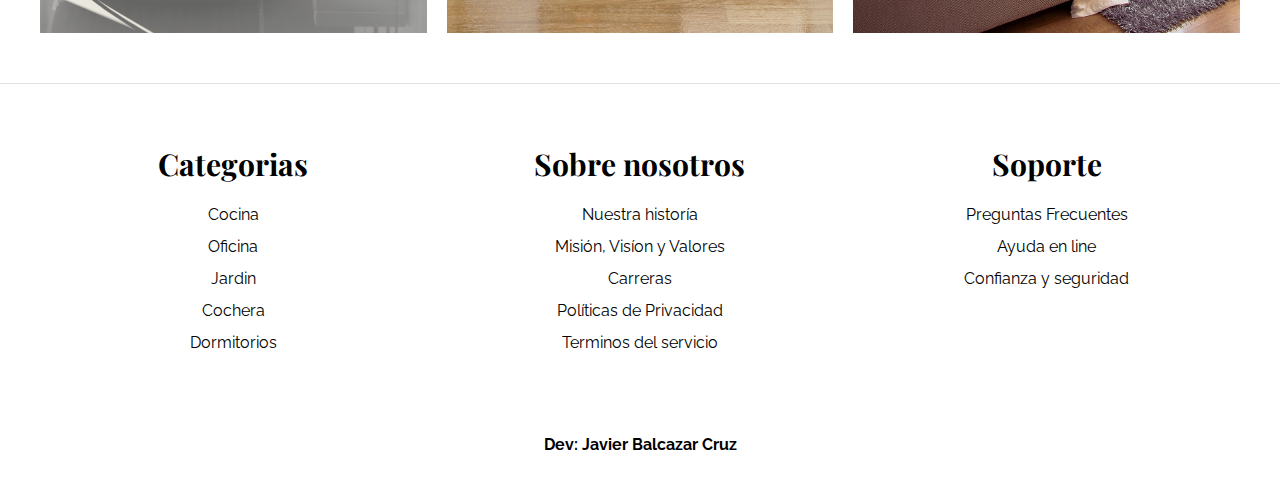
<file: galeria.html>
<!DOCTYPE html>
<html lang="en">
  <head>
    <meta charset="UTF-8" />
    <meta http-equiv="X-UA-Compatible" content="IE=edge" />
    <meta name="viewport" content="width=device-width, initial-scale=1.0" />
    <title>Tienda de muebles</title>
    <link rel="stylesheet" href="css/normalize.css" />
    <link rel="preconnect" href="https://fonts.googleapis.com">
    <link rel="preconnect" href="https://fonts.gstatic.com" crossorigin>
    <link href="https://fonts.googleapis.com/css2?family=Playfair+Display:wght@700&family=Raleway:wght@400;700;900&display=swap" rel="stylesheet">
    <link rel="stylesheet" href="css/app.css" />
  </head>
  <body>
    <header>
      <h1 class="nombre-sitio">Tienda <span>Muebles</span></h1>
    </header>
    <div class="contenedor-navegacion">
      <nav class="nav-principal contenedor">
        <a href="index.html">Inicio</a>
        <a href="nosotros.html">Nosotros</a>
        <a href="tienda.html">Tienda</a>
        <a href="blog.html">Blog</a>
        <a href="galeria.html">Galería</a>
        <a href="contacto.html">Contacto</a>
      </nav>
    </div>


    <main class="contenido-principal contenedor">
        <h2 class="text-center">Galería</h2>
        <ul class="galeria">
            <li>
                <a href="img/galeria_01.jpg">
                    <img src="img/galeria_02.jpg">
                </a>
            </li>
            <li>
                <a href="img/galeria_02.jpg">
                    <img src="img/galeria_03.jpg">
                </a>
            </li>
            <li>
                <a href="img/galeria_03.jpg">
                    <img src="img/galeria_04.jpg">
                </a>
            </li>
            <li>
                <a href="img/galeria_04.jpg">
                    <img src="img/galeria_05.jpg">
                </a>
            </li>
            <li>
                <a href="img/galeria_05.jpg">
                    <img src="img/galeria_06.jpg">
                </a>
            </li>
            <li>
                <a href="img/galeria_06.jpg">
                    <img src="img/galeria_07.jpg">
                </a>
            </li>
            <li>
                <a href="img/galeria_07.jpg">
                    <img src="img/galeria_08.jpg">
                </a>
            </li>
            <li>
                <a href="img/galeria_08.jpg">
                    <img src="img/galeria_09.jpg">
                </a>
            </li>
            <li>
                <a href="img/galeria_09.jpg">
                    <img src="img/galeria_01.jpg">
                </a>
            </li>
        </ul>
    </main>

    <footer class="site-footer">
      <div class="grid-footer contenedor">

        <div>
          <h3>Categorias</h3>
          <nav class="footer-menu">
            <a href="">Cocina</a>
            <a href="">Oficina</a>
            <a href="">Jardin</a>
            <a href="">Cochera</a>
            <a href="">Dormitorios</a>
          </nav>
        </div>
        <div>
          <h3>Sobre nosotros</h3>
          <nav class="footer-menu">
            <a href="">Nuestra historía</a>
            <a href="">Misión, Visíon y Valores</a>
            <a href="">Carreras</a>
            <a href="">Políticas de Privacidad</a>
            <a href="">Terminos del servicio</a>
          </nav>
        </div>
        <div>
          <h3>Soporte</h3>
          <nav class="footer-menu">
            <a href="">Preguntas Frecuentes</a>
            <a href="">Ayuda en line</a>
            <a href="">Confianza y seguridad</a>
          </nav>
        </div>
      </div>
      <p class="reserv"> Dev: Javier Balcazar Cruz</p>
    </footer>
  </body>
</html>
</file>
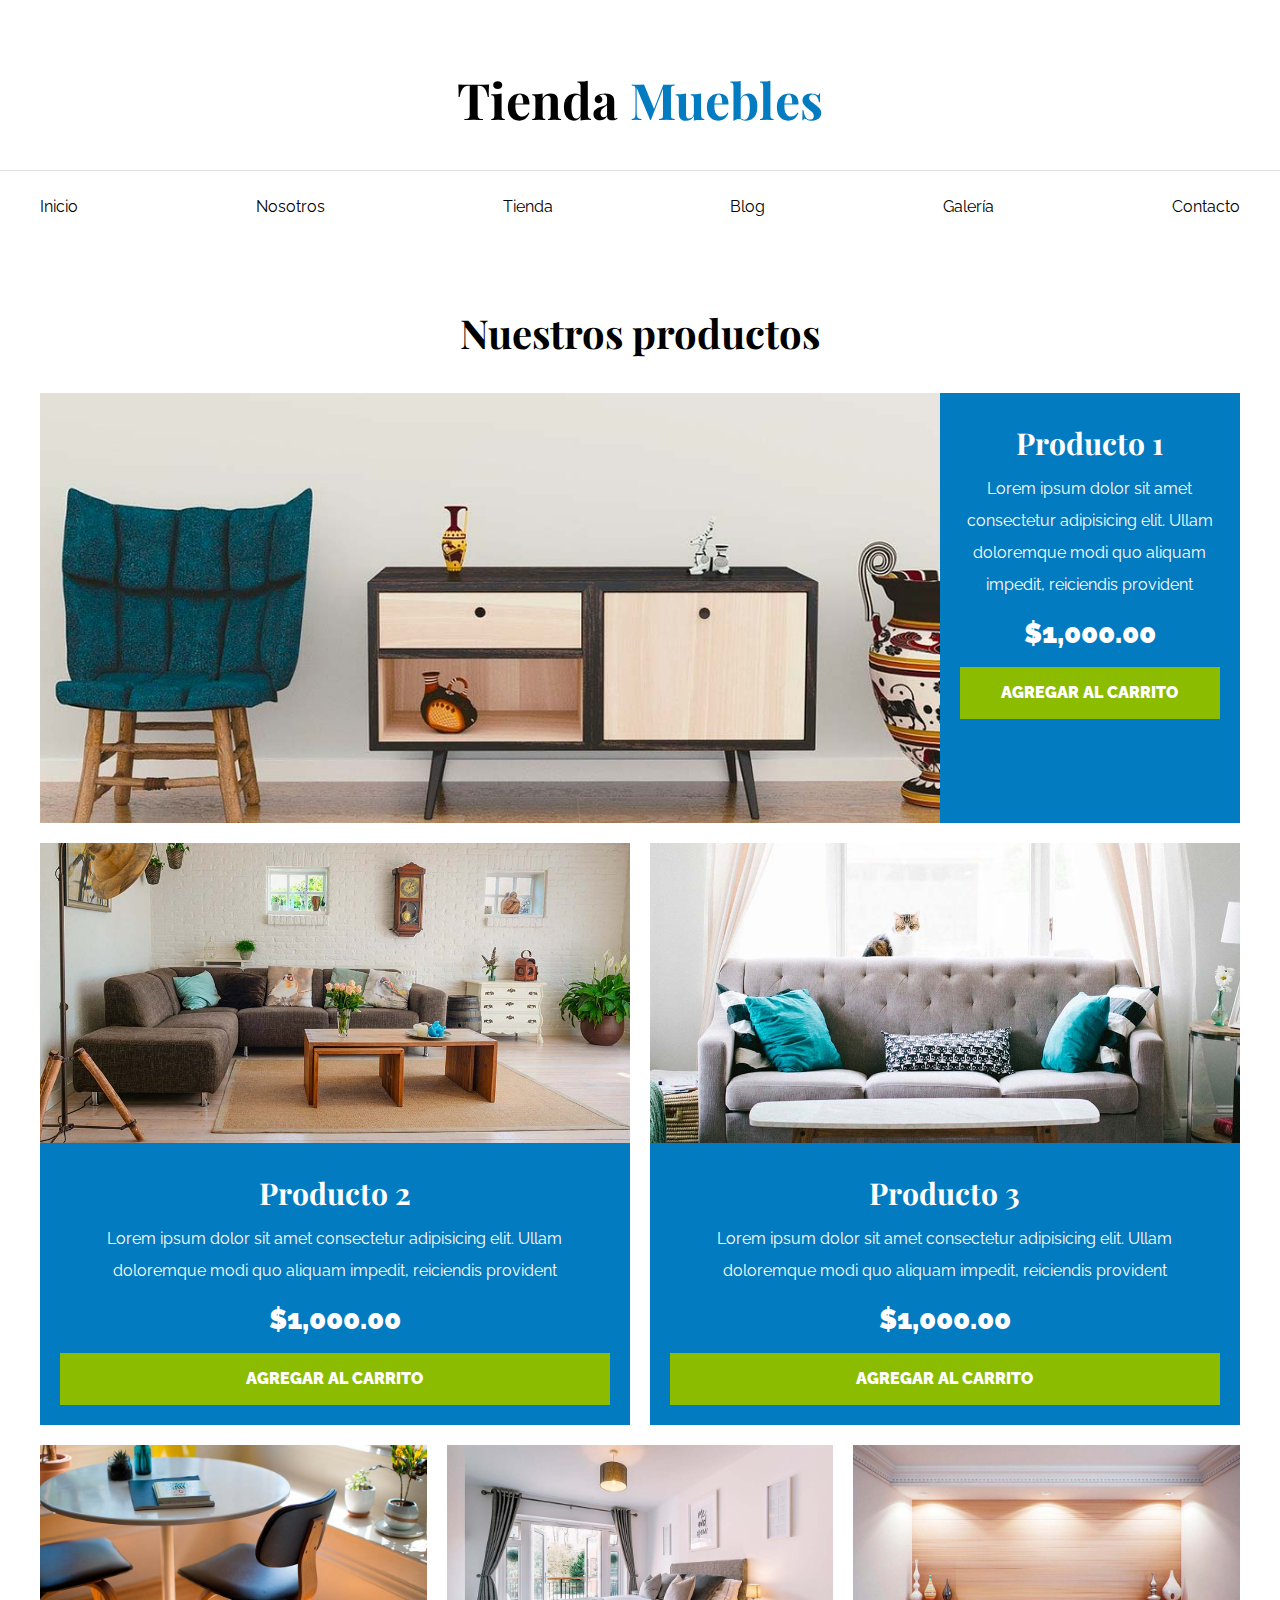
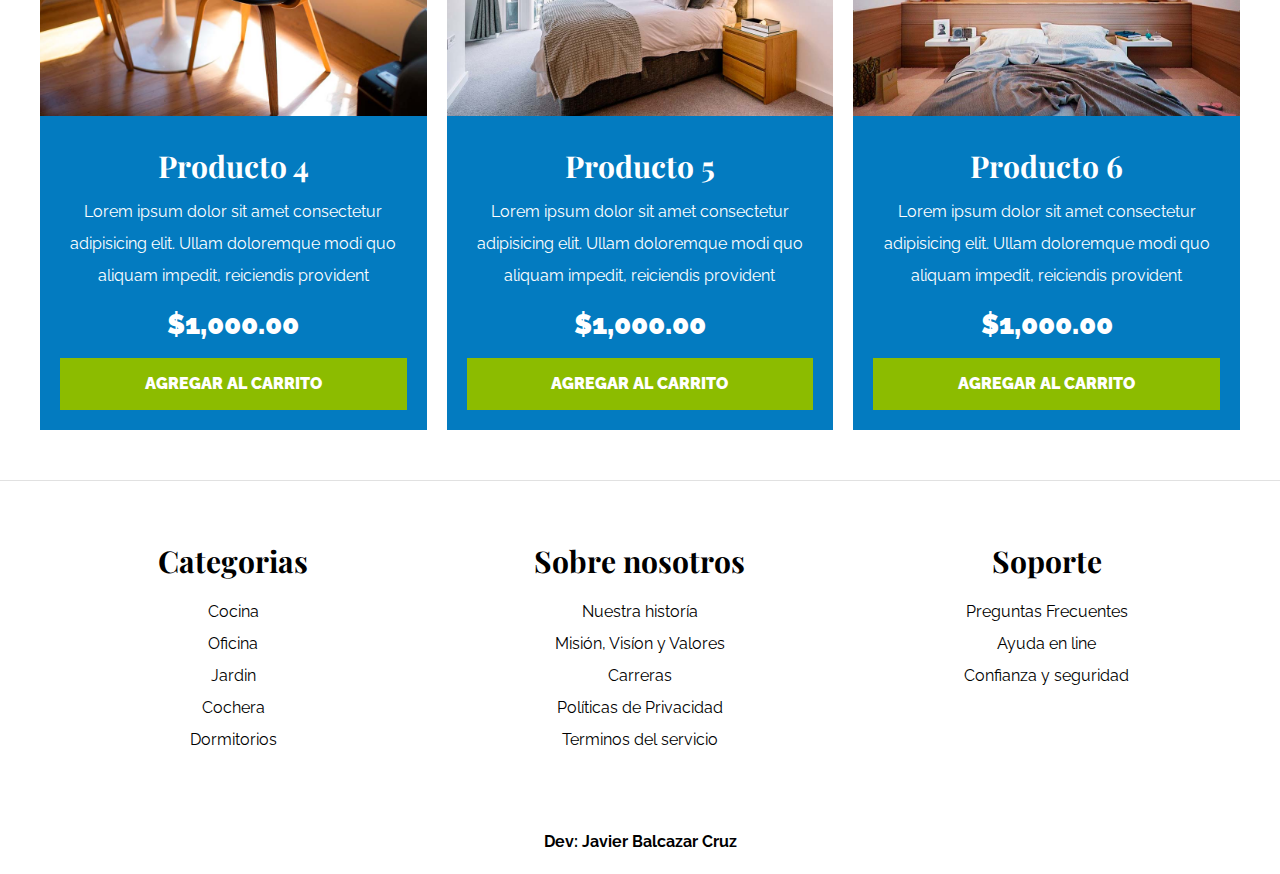
<file: tienda.html>
<!DOCTYPE html>
<html lang="en">
  <head>
    <meta charset="UTF-8" />
    <meta http-equiv="X-UA-Compatible" content="IE=edge" />
    <meta name="viewport" content="width=device-width, initial-scale=1.0" />
    <title>Tienda de muebles</title>
    <link rel="stylesheet" href="css/normalize.css" />
    <link rel="preconnect" href="https://fonts.googleapis.com">
    <link rel="preconnect" href="https://fonts.gstatic.com" crossorigin>
    <link href="https://fonts.googleapis.com/css2?family=Playfair+Display:wght@700&family=Raleway:wght@400;700;900&display=swap" rel="stylesheet">
    <link rel="stylesheet" href="css/app.css" />
  </head>
  <body>
    <header>
      <h1 class="nombre-sitio">Tienda <span>Muebles</span></h1>
    </header>
    <div class="contenedor-navegacion">
      <nav class="nav-principal contenedor">
        <a href="index.html">Inicio</a>
        <a href="nosotros.html">Nosotros</a>
        <a href="tienda.html">Tienda</a>
        <a href="blog.html">Blog</a>
        <a href="galeria.html">Galería</a>
        <a href="contacto.html">Contacto</a>
      </nav>
    </div>
    <main class="contenido-principal contenedor">
        <h2 class="text-center">Nuestros productos</h2>
        <div class="listado-productos">
          <div class="producto">
            <img src="img/producto1.jpg" alt="producto 1" />
            <div class="texto-producto">
              <h3>Producto 1</h3>
              <p>
                Lorem ipsum dolor sit amet consectetur adipisicing elit. Ullam
                doloremque modi quo aliquam impedit, reiciendis provident
              </p>
              <p class="precio">$1,000.00</p>
              <a class="btn" href="#">Agregar al carrito</a>
            </div>
          </div>
  
          <div class="producto">
              <img src="img/producto2.jpg" alt="producto 1" />
              <div class="texto-producto"> 
                <h3>Producto 2</h3>
                <p>
                  Lorem ipsum dolor sit amet consectetur adipisicing elit. Ullam
                  doloremque modi quo aliquam impedit, reiciendis provident
                </p>
                <p class="precio">$1,000.00</p>
                <a class="btn" href="#">Agregar al carrito</a>
              </div>
          </div>
          
          <div class="producto">
              <img src="img/producto3.jpg" alt="producto 1" />
              <div class="texto-producto">
                <h3>Producto 3</h3>
                <p>
                  Lorem ipsum dolor sit amet consectetur adipisicing elit. Ullam
                  doloremque modi quo aliquam impedit, reiciendis provident
                </p>
                <p class="precio">$1,000.00</p>
                <a class="btn" href="#">Agregar al carrito</a>
              </div>
          </div>
     
          <div class="producto">
            <img src="img/producto4.jpg" alt="producto 1" />
            <div class="texto-producto">
              <h3>Producto 4</h3>
              <p>
                Lorem ipsum dolor sit amet consectetur adipisicing elit. Ullam
                doloremque modi quo aliquam impedit, reiciendis provident
              </p>
              <p class="precio">$1,000.00</p>
              <a class="btn" href="#">Agregar al carrito</a>
            </div>
          </div>
  
           <div class="producto">
            <img src="img/producto5.jpg" alt="producto 1" />
            <div class="texto-producto">
              <h3>Producto 5</h3>
              <p>
                Lorem ipsum dolor sit amet consectetur adipisicing elit. Ullam
                doloremque modi quo aliquam impedit, reiciendis provident
              </p>
              <p class="precio">$1,000.00</p>
              <a class="btn" href="#">Agregar al carrito</a>
            </div>
          </div>
  
          <div class="producto">
            <img src="img/producto6.jpg" alt="producto 1" />
            <div class="texto-producto">
              <h3>Producto 6</h3>
              <p>
                Lorem ipsum dolor sit amet consectetur adipisicing elit. Ullam
                doloremque modi quo aliquam impedit, reiciendis provident
              </p>
              <p class="precio">$1,000.00</p>
              <a class="btn" href="#">Agregar al carrito</a>
            </div>
          </div>
        </div>
      </main>

    <footer class="site-footer">
      <div class="grid-footer contenedor">

        <div>
          <h3>Categorias</h3>
          <nav class="footer-menu">
            <a href="">Cocina</a>
            <a href="">Oficina</a>
            <a href="">Jardin</a>
            <a href="">Cochera</a>
            <a href="">Dormitorios</a>
          </nav>
        </div>
        <div>
          <h3>Sobre nosotros</h3>
          <nav class="footer-menu">
            <a href="">Nuestra historía</a>
            <a href="">Misión, Visíon y Valores</a>
            <a href="">Carreras</a>
            <a href="">Políticas de Privacidad</a>
            <a href="">Terminos del servicio</a>
          </nav>
        </div>
        <div>
          <h3>Soporte</h3>
          <nav class="footer-menu">
            <a href="">Preguntas Frecuentes</a>
            <a href="">Ayuda en line</a>
            <a href="">Confianza y seguridad</a>
          </nav>
        </div>
      </div>
      <p class="reserv"> Dev: Javier Balcazar Cruz</p>
    </footer>
  </body>
</html>
</file>
<file: css/app.css>
html {
  box-sizing: border-box;
  font-size: 62.5%; /* 1 rem es = 10 px */
}
*,
*:before,
*:after {
  box-sizing: inherit;
}
body {
  font-family: "Raleway", sans-serif;
  font-size: 1.6rem;
  line-height: 2;
}
/** Globales **/
h1,
h2,
h3 {
  font-family: "Playfair Display", serif;
  margin: 0 0 2rem 0;
}

h1 {
  font-size: 4rem;
}
@media (min-width: 768px) { 
  h1 {
    font-size: 5rem;
  }
}
h2 {
  font-size: 3.2rem;
}
@media (min-width: 768px){ 
  h2 {
    font-size: 4rem;
  }
}
h3 {
  font-size: 2.4rem;
}
@media (min-width: 768px) {  
  h3 {
    font-size: 3rem;
  }
}
a {
  text-decoration: none;
  color: #000;
}
img {
  max-width: 100%;
  display: block;
}
.contenedor {
  max-width: 120rem;
  margin: 0 auto 0 auto;
}

/** Header y navegación **/
.nombre-sitio {
  margin-top: 5rem;
  text-align: center;
}
.nombre-sitio span {
  color: #037bc0;
}
.contenedor-navegacion {
  border-top: 1px solid #e1e1e1;
}
.nav-principal {
  padding: 2rem 0;
  display: flex;
  flex-direction: column;
  align-items: center;
}
.nav-principal a:hover{
  background-color: #037bc0;
  color: #fff;
}



@media (min-width:768px ){ 
  .nav-principal {
    justify-content: space-between;
    flex-direction: row;
  }
}

.hero {
  background-image: url("../img/principal.jpg");
  background-repeat: no-repeat;
  background-size: cover;
  background-position: center center;
  height: 25rem;
}
@media (min-width: 768px){
  .hero {
    height:55rem;
  }
  
}
/** Categorias **/
.categorias{
    padding: 5rem 0;
}

.categoria img{
  width: 100%;
}
.categoria{
  margin-bottom: 2rem;
}

@media (min-width:768px ){ 
  .listado-categorias {
    display: grid;
    grid-template-columns: repeat(3, 1fr);
    gap: 20px;
  }
  .categoria{
    margin-bottom: 0;
  }
}


.categorias h2 {
  text-align: center;
}

.categoria a {
  display: block;
  text-align: center;
  padding: 20px;
  font-size: 20px;
}
.categoria a:hover {
  background-color: #037bc0;
  color: #fff;
  border-bottom-right-radius: 10px;
}



/**Sobre nosotros **/
.sobre-nosotros{
    background-image: linear-gradient(to bottom, transparent 50%, #037bc0 50%,#037bc0 100% ), url(../img/nosotros.jpg);
  
    background-position: center, top left;
    background-repeat: no-repeat;
    background-size: 100%, 70rem;
}

@media (min-width: 768px){ 
  .sobre-nosotros{
    background-image: linear-gradient(to right, transparent 50%, #037bc0 50%,#037bc0 100% ), url(../img/nosotros.jpg);
    padding: 10rem 0;
    background-position: left center;
    background-size: 100%, 160rem;
}
}

.sobre-nosotros-grid{
  display: grid;
  grid-template-rows:repeat(2,1fr) ;
}
.texto-nosotros{
  grid-row: 2/3;
   color: #fff;
   padding: 5rem;
 }

@media (min-width: 768px){ 
  .sobre-nosotros-grid{
    grid-template-columns: repeat(2,1fr);
    grid-template-rows: unset;
    column-gap: 10rem;
  }
  .texto-nosotros{
    grid-column: 2/3;

   }
   
}

/** Listado de productos **/
.contenido-principal
{
  padding-top: 5rem;
}

.producto{
  background-color: #037bc0;
  margin-bottom: 2rem;
}

.producto:last-of-type{
  margin-bottom: 0;
}

.texto-producto{
  text-align: center;
  color:#fff;
  padding: 2rem;
}
.texto-producto .precio {
  font-size:2.8rem ;
  font-weight: 900;
}
.texto-producto h3{
  margin: 0;
}


.texto-producto p{
  margin: 0 0 .5rem 0;
}

@media (min-width: 768px){ 
  .producto{
    margin-bottom: 0;
  }
.listado-productos{
  display: grid;
  grid-template-columns: repeat(6,1fr);
  column-gap: 2rem;
  row-gap: 2rem;
}
.producto:nth-child(1)
{
  grid-column-start: 1;
  grid-column-end: 7;
  display: grid;
  grid-template-columns: 3fr 1fr;
}
.producto:nth-child(1) img{
  height: 43rem;
  width: 100%;
  object-fit: cover;
}

.producto:nth-child(2)
{
  grid-column-start: 1;
  grid-column-end: 4;
}
.producto:nth-child(2) img, 
.producto:nth-child(3) img{
  height: 30rem;
  width: 100%;
  object-fit: cover;
}

.producto:nth-child(3)
{
  grid-column-start: 4;
  grid-column-end: 7;
}

.producto:nth-child(4)
{
  grid-column-start: 1;
  grid-column-end: 3;
}
.producto:nth-child(5)
{
  grid-column-start: 3;
  grid-column-end: 5;
}
.producto:nth-child(6)
{
  grid-column-start: 5;
  grid-column-end: 7;
}
}



/** Utilidades */
.max-width-30{
  max-width: 30rem;
}

.text-center{
  text-align: center;
}

.btn{
  display: block;
  background-color: #8cbc00;
  color: #fff;
  text-transform: uppercase;
  font-weight: 900;
  padding: 1rem;
  transition: background-color .3s ease-out ;
  text-align: center;
  border: none;
  width: 100%;
}

.btn:hover{
  background-color: #769c02;
  cursor: pointer;
}

/** Footer **/
.site-footer
{
  border-top: 1px solid #e1e1e1;
  margin-top: 5rem;
  padding-top: 5rem;
}
/*
.grid-footer{
  Flexbox 
  display: flex;
  gap: 2rem;
}
.grid-footer div{
  flex: 1;
}
*/

@media (min-width: 768px){ 
  .btn{
    width: auto;
  }
  .site-footer h3{
    text-align: left;
  }
  .grid-footer{
    display: grid;
    grid-template-columns: repeat(3 ,1fr);
    gap: 2rem;
  }
  .footer-menu a{
    text-align: left;
  }
  .grid-footer div{
    margin-bottom: 0;
  }
}
.grid-footer div{
  margin-bottom: 2rem;
}
.site-footer h3{
  margin-bottom: .5rem;
  text-align: center;
}

.footer-menu a{
  display: block;
  text-align: center;
}

.reserv{
  margin-top: 5rem;
  text-align: center;
  font-weight: bold;
}

/** Nosotros */
.contenido-nosotros{
  display: grid;
  grid-template-columns: 1fr 2fr;
  grid-template-columns: repeat(auto-fit, minmax(25rem,1fr));
  gap: 4rem;
}
.informacion-nosotros{
  display: flex;
  flex-direction: column;
  justify-content: center;
  padding: 5rem;
}

@media (min-width: 768px){
  .informacion-nosotros{
    padding: 0;
  }
  
}
/** Blog*/
@media (min-width: 768px){ 
  .contenedor-blog{
    display: grid;
    grid-template-columns: 2fr 1fr;
    column-gap: 4rem;
  }
  .entrada-meta{
    display: flex;
    justify-content: space-between;
  }
  .entrada h2{
    text-align: left !important; 
  }
}


.entrada{
  border-bottom: 2px solid #e1e1e1;
  padding-bottom: 4rem;
  margin-bottom: 2rem;
  padding:  2rem 2rem 4rem 2rem;
}

.entrada h2{
  text-align: center;
}
.entrada:last-of-type{
  border: none;
}

.entrada-meta p{
  font-weight: 700;
  
}
.entrada-meta span{
  color: #037bc0;
}
.contenido-entrada-blog
{
  width: 60rem;
  margin: auto;
}
.galeria{
  grid-template-columns: repeat(2, 1fr);
  list-style: none;
  padding: 0;
  margin: 0;
  display: grid;
  gap: 2rem;
}

/** Galeria*/
@media (min-width: 768px){ 
  .galeria{
    grid-template-columns: repeat(3, 1fr);
  }
}


.galeria img{
  height: 40rem;
  width: 40rem;
  object-fit: cover;
}

/** Formulario **/
.formulario{
  width: 100%;
  margin: 0 auto;
}
.formulario fieldset{
  border: 1px solid #000;
  margin-bottom: 2rem;
}
.formulario legend
{
  background-color: #037bc0;
  width: 100%;
  color: #fff;
  text-align: center;
  text-transform: uppercase;
  font-weight: 900;
  padding: 1rem;
  margin-bottom: 4rem;
}
.campo{
  display: flex;
  margin-bottom: 2rem;
}

.campo label{
  flex-basis: 10rem;
}

.campo input[type="text"],
.campo input[type="tel"],
.campo input[type="email"],
.campo textarea,
.campo select{
  flex: 1;
  border: 1px solid #e1e1e1;
  padding: 1rem;
}
</file>
